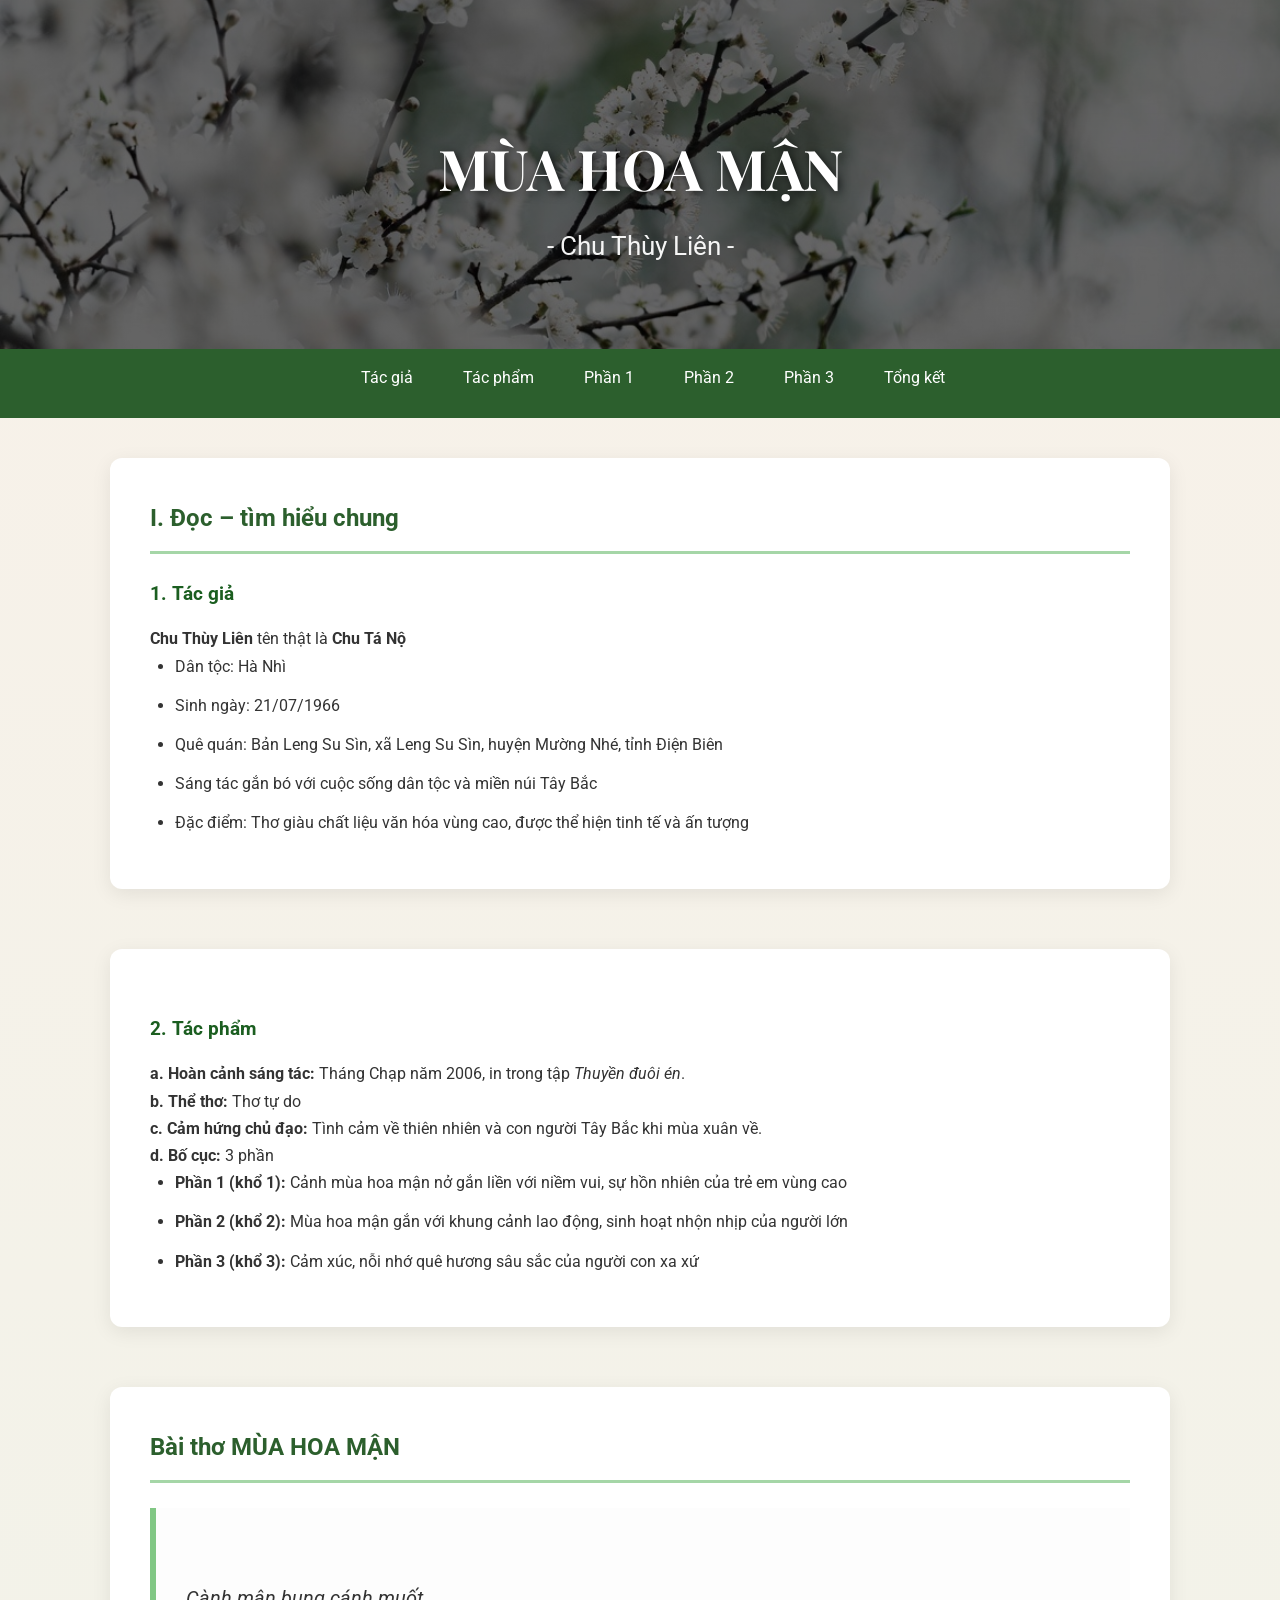
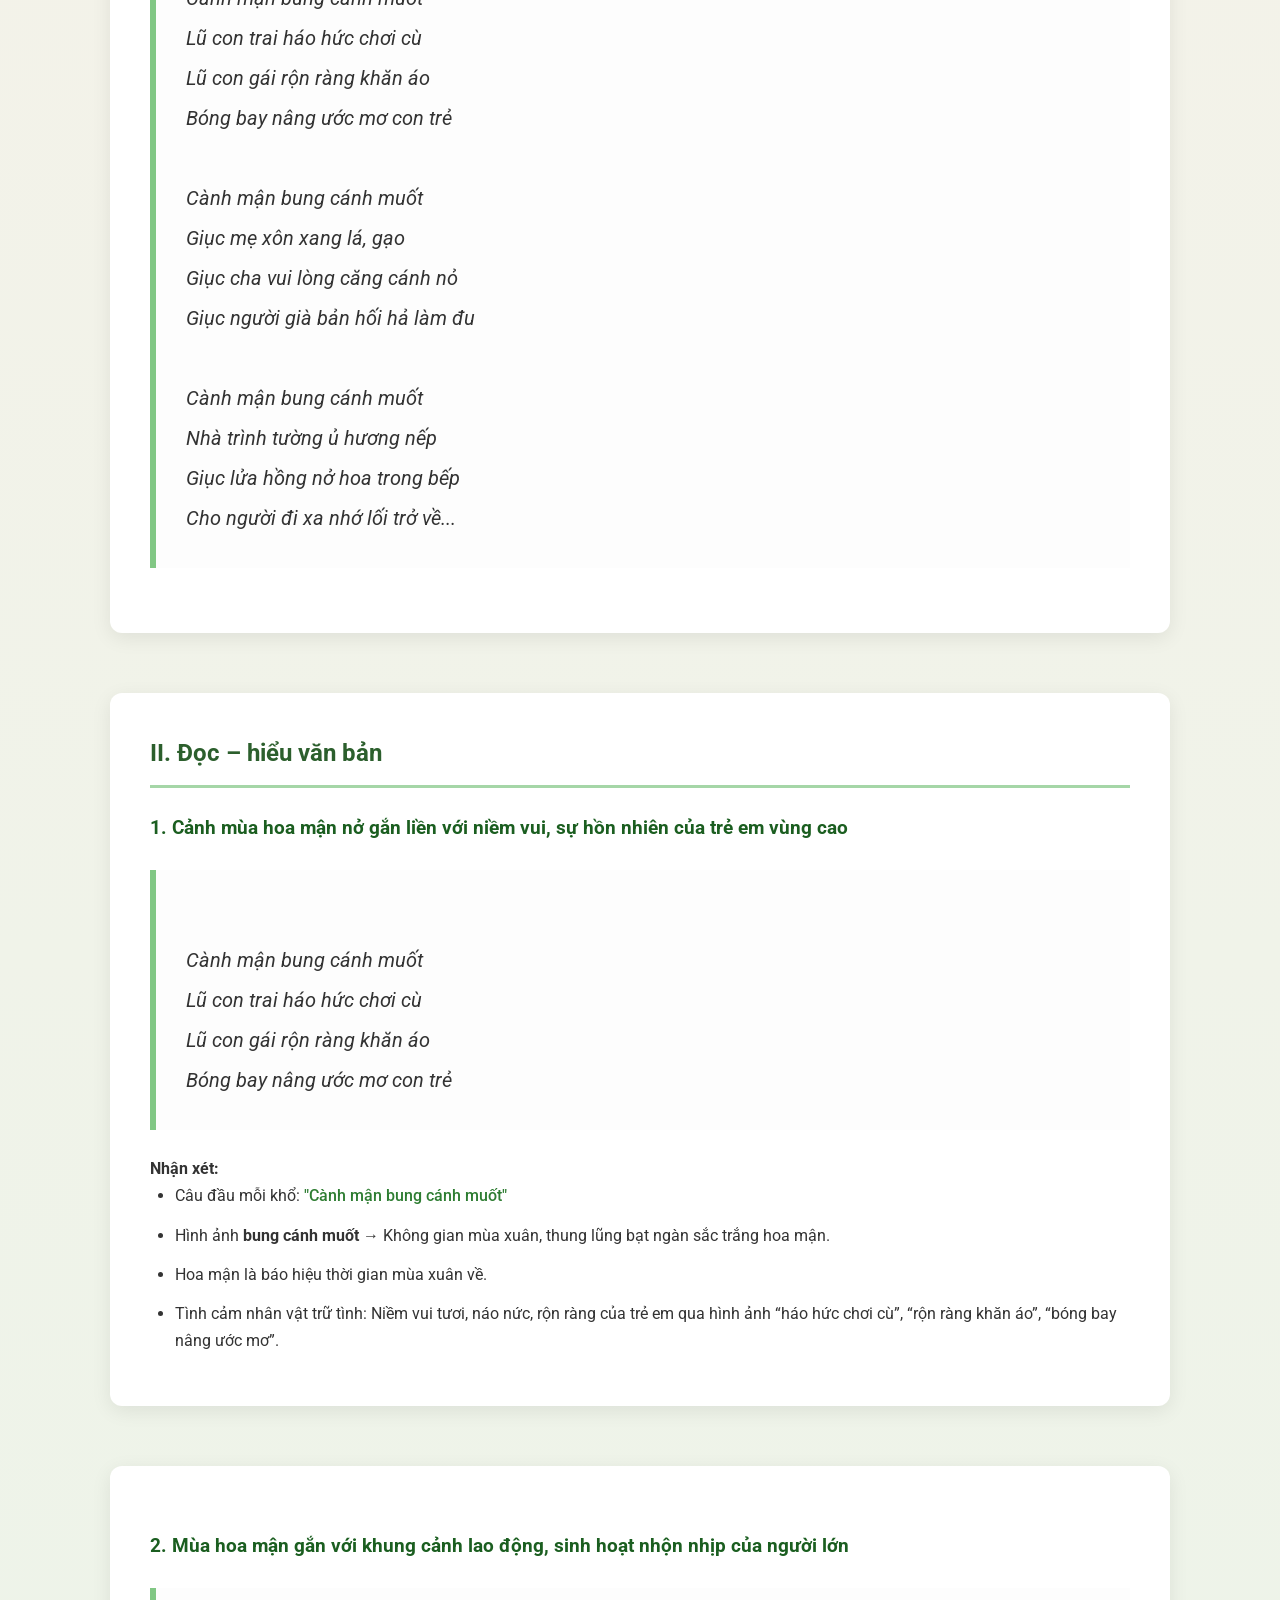
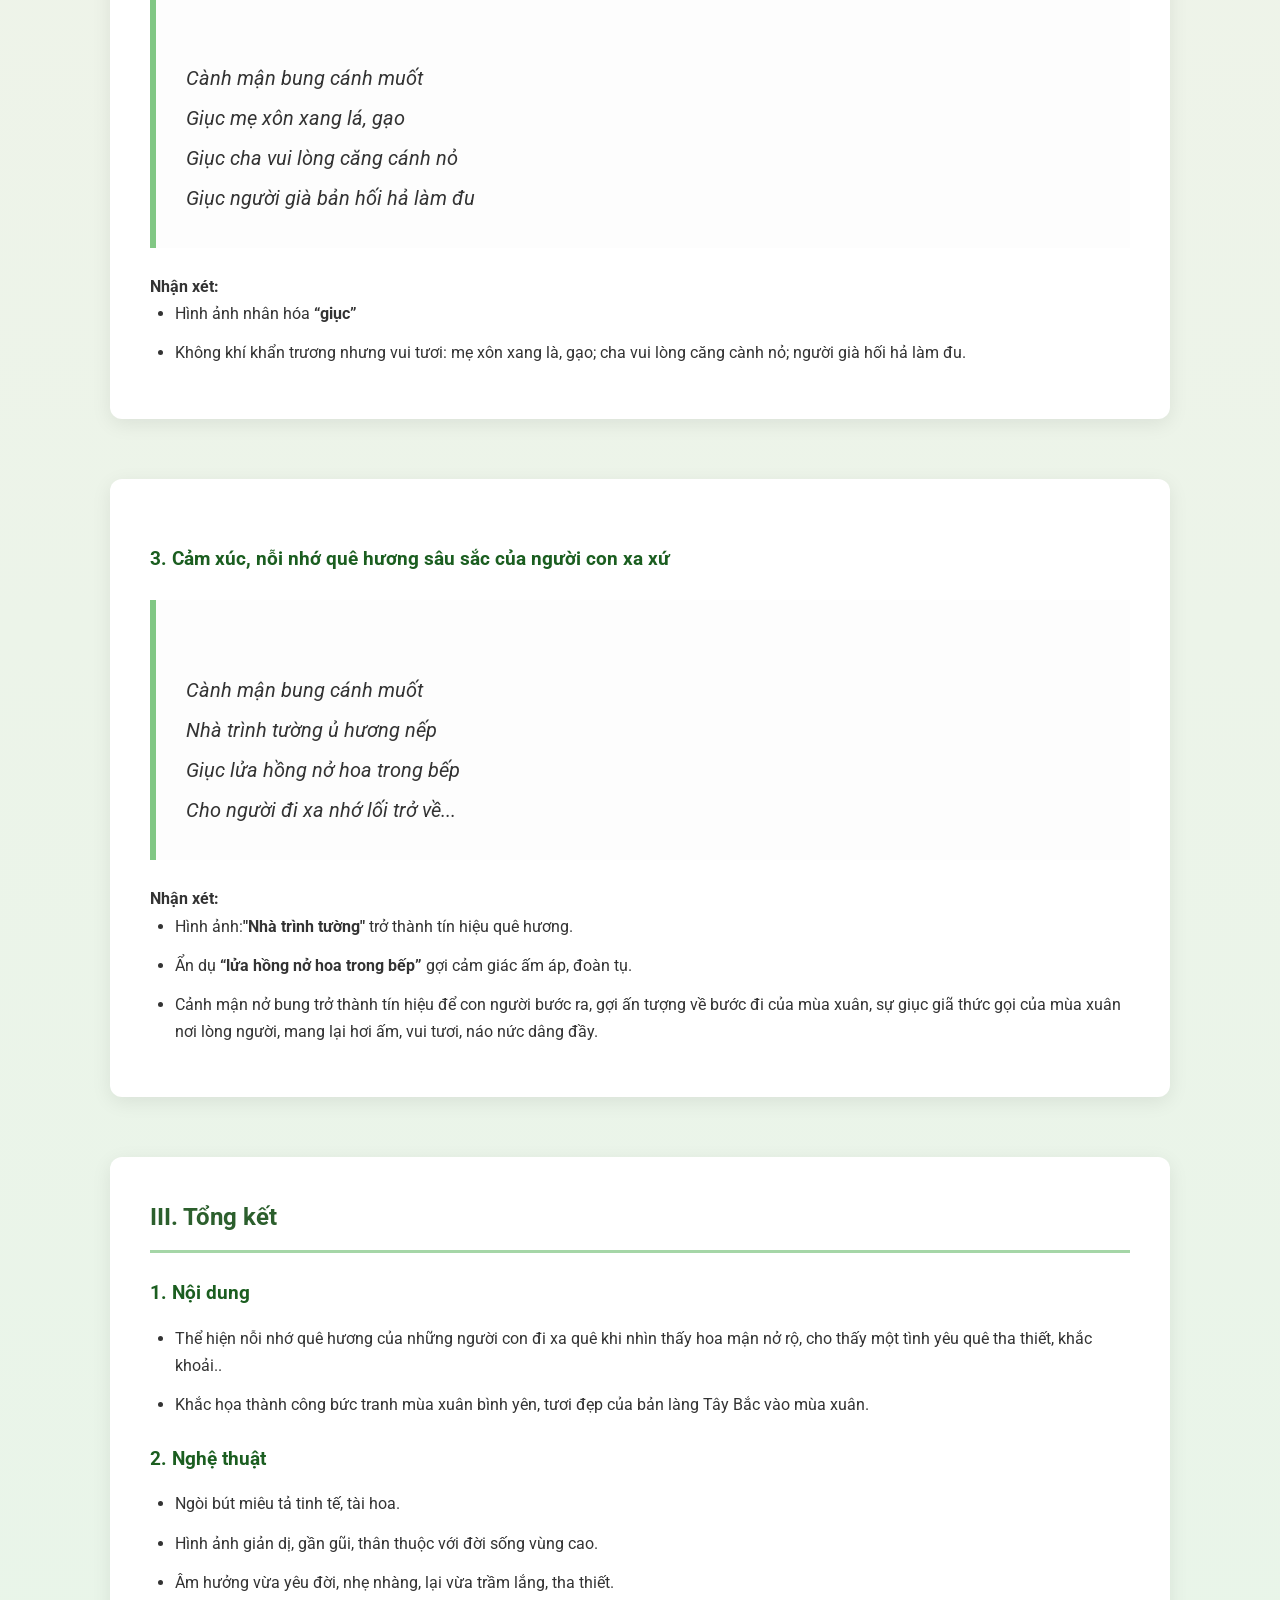
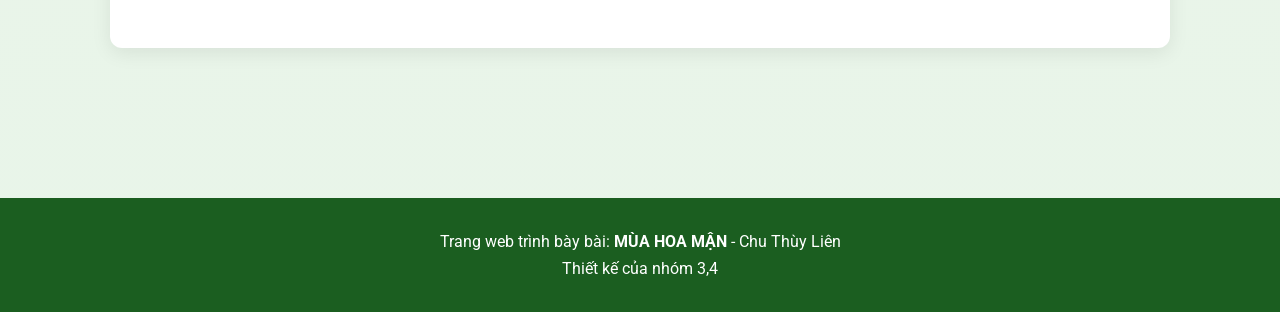
<file: index.html>
<!DOCTYPE html>
<html lang="vi">
<head>
    <meta charset="UTF-8">
    <meta name="viewport" content="width=device-width, initial-scale=1.0">
    <title>MÙA HOA MẬN - Chu Thùy Liên</title>
    <link rel="stylesheet" href="văn.css">
</head>
<body>

    <header>
        <h1 class="title">MÙA HOA MẬN</h1>
        <p class="author">- Chu Thùy Liên -</p>
    </header>

    <nav>
        <ul>
            <li><a href="#tacgia">Tác giả</a></li>
            <li><a href="#tacpham">Tác phẩm</a></li>
            <li><a href="#phan1">Phần 1 </a></li>
            <li><a href="#phan2">Phần 2</a></li>
            <li><a href="#phan3">Phần 3</a></li>
            <li><a href="#tongket">Tổng kết</a></li>
        </ul>
    </nav>

    <div class="container">

        <section id="tacgia">
            <h2>I. Đọc – tìm hiểu chung</h2>
            <h3>1. Tác giả</h3>
            <p><strong>Chu Thùy Liên</strong> tên thật là <strong>Chu Tá Nộ</strong></p>
            <ul>
                <li>Dân tộc: Hà Nhì</li>
                <li>Sinh ngày: 21/07/1966</li>
                <li>Quê quán: Bản Leng Su Sìn, xã Leng Su Sìn, huyện Mường Nhé, tỉnh Điện Biên</li>
                <li>Sáng tác gắn bó với cuộc sống dân tộc và miền núi Tây Bắc</li>
                <li>Đặc điểm: Thơ giàu chất liệu văn hóa vùng cao, được thể hiện tinh tế và ấn tượng</li>
            </ul>
        </section>

        <section id="tacpham">
            <h3>2. Tác phẩm</h3>
            <p><strong>a. Hoàn cảnh sáng tác:</strong> Tháng Chạp năm 2006, in trong tập <em>Thuyền đuôi én</em>.</p>
            <p><strong>b. Thể thơ:</strong> Thơ tự do</p>
            <p><strong>c. Cảm hứng chủ đạo:</strong> Tình cảm về thiên nhiên và con người Tây Bắc khi mùa xuân về.</p>
            <p><strong>d. Bố cục:</strong> 3 phần</p>
            <ul>
                <li><strong>Phần 1 (khổ 1):</strong> Cảnh mùa hoa mận nở gắn liền với niềm vui, sự hồn nhiên của trẻ em vùng cao</li>
                <li><strong>Phần 2 (khổ 2):</strong> Mùa hoa mận gắn với khung cảnh lao động, sinh hoạt nhộn nhịp của người lớn</li>
                <li><strong>Phần 3 (khổ 3):</strong> Cảm xúc, nỗi nhớ quê hương sâu sắc của người con xa xứ</li>
            </ul>
        </section>

        <!-- Bài thơ đầy đủ -->
        <section>
            <h2>Bài thơ MÙA HOA MẬN</h2>
            <div class="poem">
Cành mận bung cánh muốt
Lũ con trai háo hức chơi cù
Lũ con gái rộn ràng khăn áo
Bóng bay nâng ước mơ con trẻ

Cành mận bung cánh muốt
Giục mẹ xôn xang lá, gạo
Giục cha vui lòng căng cánh nỏ
Giục người già bản hối hả làm đu

Cành mận bung cánh muốt
Nhà trình tường ủ hương nếp
Giục lửa hồng nở hoa trong bếp
Cho người đi xa nhớ lối trở về...
            </div>
        </section>

        <section id="phan1">
            <h2>II. Đọc – hiểu văn bản</h2>
            <h3>1. Cảnh mùa hoa mận nở gắn liền với niềm vui, sự hồn nhiên của trẻ em vùng cao</h3>
            <div class="poem">
Cành mận bung cánh muốt
Lũ con trai háo hức chơi cù
Lũ con gái rộn ràng khăn áo
Bóng bay nâng ước mơ con trẻ
            </div>
            <p><strong>Nhận xét:</strong></p>
            <ul>
                <li>Câu đầu mỗi khổ: <span class="highlight">"Cành mận bung cánh muốt"</span></li>
                <li>Hình ảnh <strong>bung cánh muốt</strong> → Không gian mùa xuân, thung lũng bạt ngàn sắc trắng hoa mận.</li>
                <li>Hoa mận là báo hiệu thời gian mùa xuân về.</li>
                <li>Tình cảm nhân vật trữ tình: Niềm vui tươi, náo nức, rộn ràng của trẻ em qua hình ảnh “háo hức chơi cù”, “rộn ràng khăn áo”, “bóng bay nâng ước mơ”.</li>
            </ul>
        </section>

        <section id="phan2">
            <h3>2. Mùa hoa mận gắn với khung cảnh lao động, sinh hoạt nhộn nhịp của người lớn</h3>
            <div class="poem">
Cành mận bung cánh muốt
Giục mẹ xôn xang lá, gạo
Giục cha vui lòng căng cánh nỏ
Giục người già bản hối hả làm đu
            </div>
            <p><strong>Nhận xét:</strong></p>
            <ul>
                <li>Hình ảnh nhân hóa <strong>“giục”</strong></li>
                <li>Không khí khẩn trương nhưng vui tươi: mẹ xôn xang là, gạo; cha vui lòng căng cành nỏ; người già hối hả làm đu.</li>
            </ul>
        </section>

        <section id="phan3">
            <h3>3. Cảm xúc, nỗi nhớ quê hương sâu sắc của người con xa xứ</h3>
            <div class="poem">
Cành mận bung cánh muốt
Nhà trình tường ủ hương nếp
Giục lửa hồng nở hoa trong bếp
Cho người đi xa nhớ lối trở về...
            </div>
            <p><strong>Nhận xét:</strong></p>
            <ul>
                <li>Hình ảnh:<strong>"Nhà trình tường"</strong> trở thành tín hiệu quê hương.</li>
                <li>Ẩn dụ <strong>“lửa hồng nở hoa trong bếp”</strong> gợi cảm giác ấm áp, đoàn tụ.</li>
                <li>Cảnh mận nở bung trở thành tín hiệu để con người bước ra, gợi ấn tượng về bước đi của mùa xuân, sự giục giã thức gọi của mùa xuân nơi lòng người, mang lại hơi ấm, vui tươi, náo nức dâng đầy.</li>
            </ul>
        </section>

        <section id="tongket">
            <h2>III. Tổng kết</h2>
            <h3>1. Nội dung</h3>
            <ul>
                <li>Thể hiện nỗi nhớ quê hương của những người con đi xa quê khi nhìn thấy hoa mận nở rộ, cho thấy một tình yêu quê tha thiết, khắc khoải..</li>
                <li>Khắc họa thành công bức tranh mùa xuân bình yên, tươi đẹp của bản làng Tây Bắc vào mùa xuân.</li>
            </ul>

            <h3>2. Nghệ thuật</h3>
            <ul>
                <li>Ngòi bút miêu tả tinh tế, tài hoa.</li>
                <li>Hình ảnh giản dị, gần gũi, thân thuộc với đời sống vùng cao.</li>
                <li>Âm hưởng vừa yêu đời, nhẹ nhàng, lại vừa trầm lắng, tha thiết.</li>
            </ul>
        </section>

    </div>

    <footer>
        <p>Trang web trình bày bài: <strong>MÙA HOA MẬN</strong> - Chu Thùy Liên</p>
        <p>Thiết kế của nhóm 3,4</p>
    </footer>

</body>
</html>
</file>
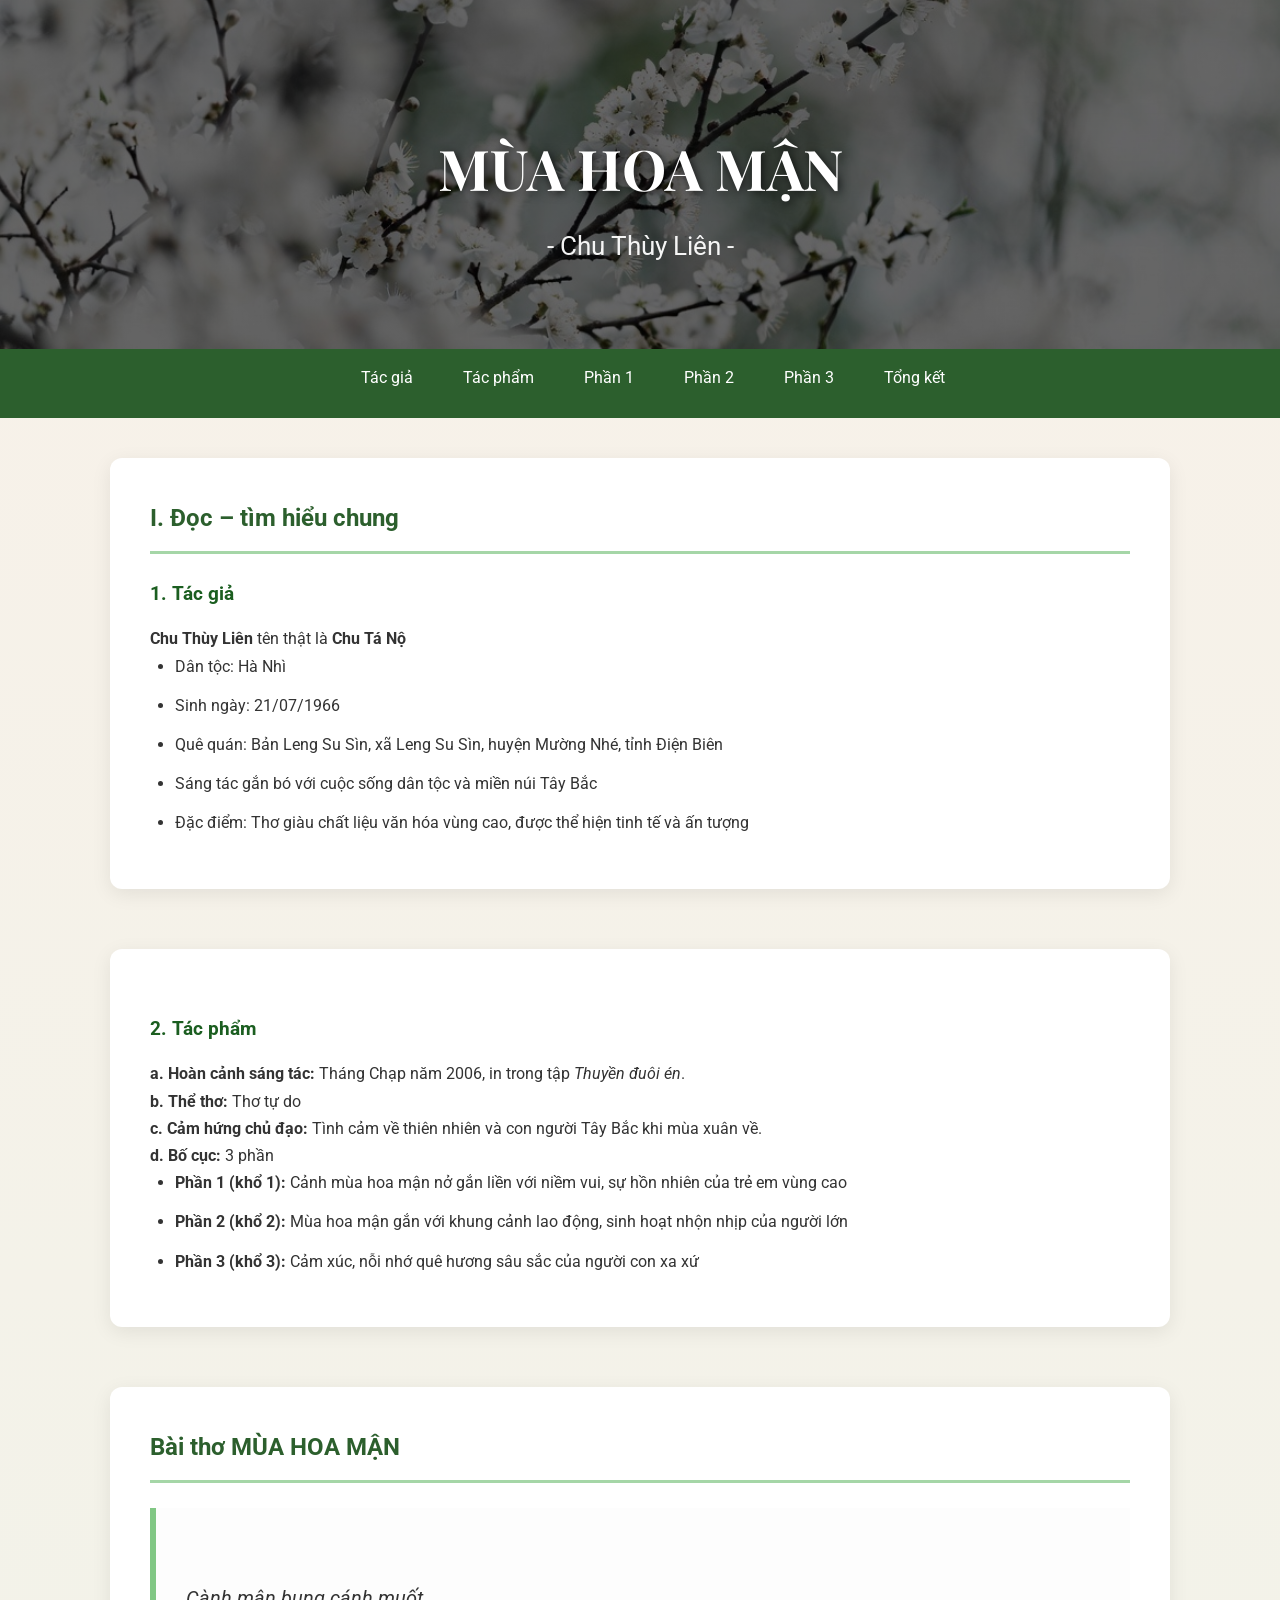
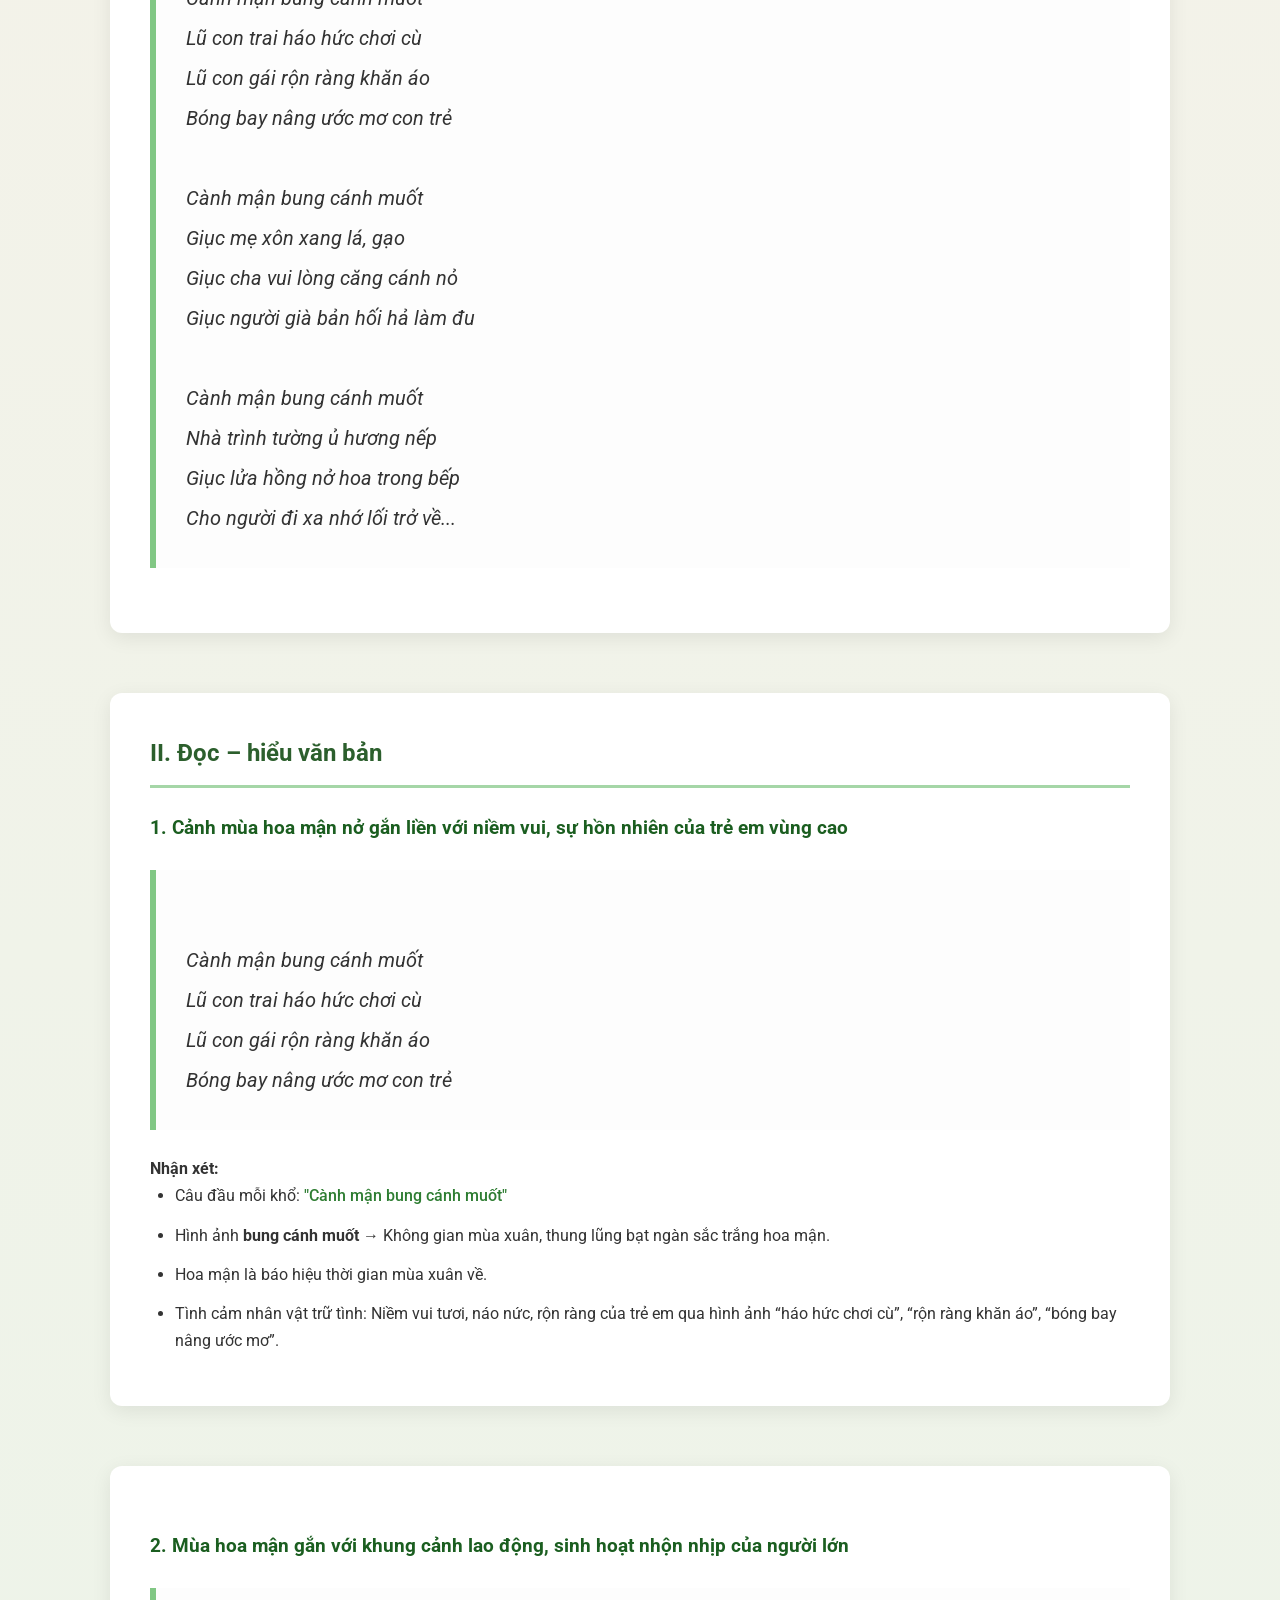
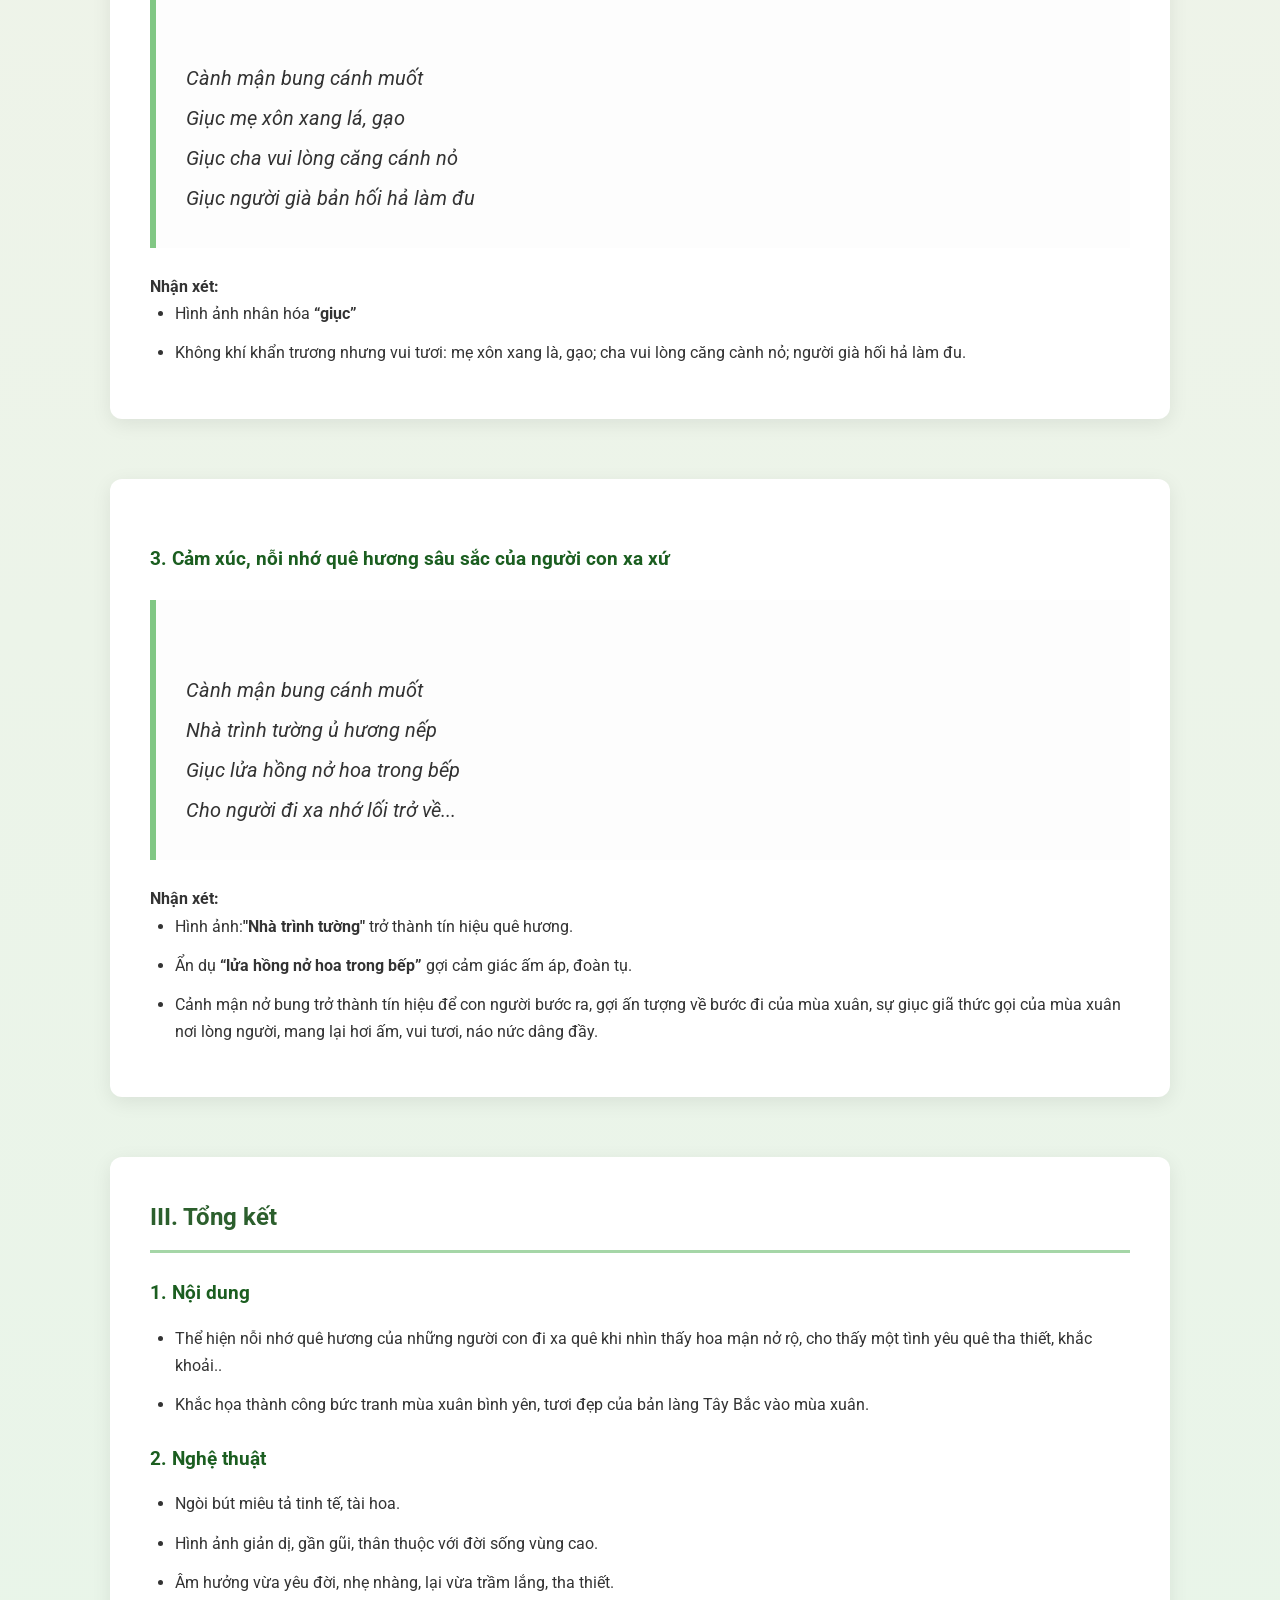
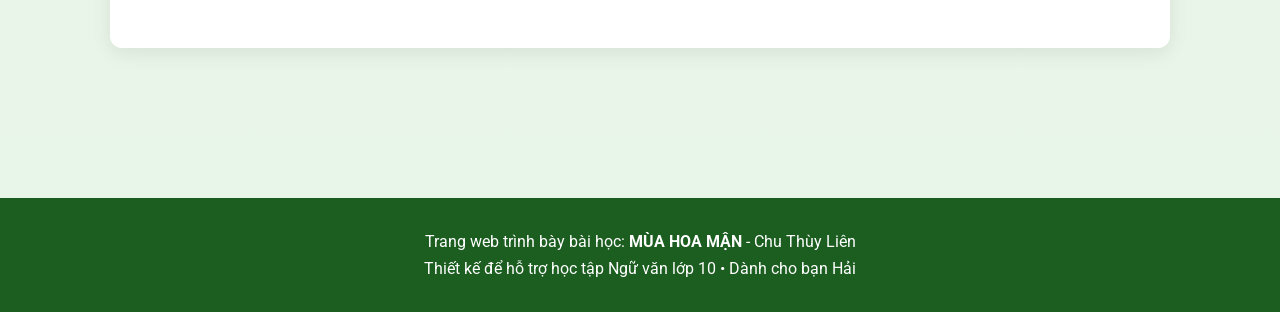
<file: văn.html>
<!DOCTYPE html>
<html lang="vi">
<head>
    <meta charset="UTF-8">
    <meta name="viewport" content="width=device-width, initial-scale=1.0">
    <title>MÙA HOA MẬN - Chu Thùy Liên</title>
    <link rel="stylesheet" href="văn.css">
</head>
<body>

    <header>
        <h1 class="title">MÙA HOA MẬN</h1>
        <p class="author">- Chu Thùy Liên -</p>
    </header>

    <nav>
        <ul>
            <li><a href="#tacgia">Tác giả</a></li>
            <li><a href="#tacpham">Tác phẩm</a></li>
            <li><a href="#phan1">Phần 1 </a></li>
            <li><a href="#phan2">Phần 2</a></li>
            <li><a href="#phan3">Phần 3</a></li>
            <li><a href="#tongket">Tổng kết</a></li>
        </ul>
    </nav>

    <div class="container">

        <section id="tacgia">
            <h2>I. Đọc – tìm hiểu chung</h2>
            <h3>1. Tác giả</h3>
            <p><strong>Chu Thùy Liên</strong> tên thật là <strong>Chu Tá Nộ</strong></p>
            <ul>
                <li>Dân tộc: Hà Nhì</li>
                <li>Sinh ngày: 21/07/1966</li>
                <li>Quê quán: Bản Leng Su Sìn, xã Leng Su Sìn, huyện Mường Nhé, tỉnh Điện Biên</li>
                <li>Sáng tác gắn bó với cuộc sống dân tộc và miền núi Tây Bắc</li>
                <li>Đặc điểm: Thơ giàu chất liệu văn hóa vùng cao, được thể hiện tinh tế và ấn tượng</li>
            </ul>
        </section>

        <section id="tacpham">
            <h3>2. Tác phẩm</h3>
            <p><strong>a. Hoàn cảnh sáng tác:</strong> Tháng Chạp năm 2006, in trong tập <em>Thuyền đuôi én</em>.</p>
            <p><strong>b. Thể thơ:</strong> Thơ tự do</p>
            <p><strong>c. Cảm hứng chủ đạo:</strong> Tình cảm về thiên nhiên và con người Tây Bắc khi mùa xuân về.</p>
            <p><strong>d. Bố cục:</strong> 3 phần</p>
            <ul>
                <li><strong>Phần 1 (khổ 1):</strong> Cảnh mùa hoa mận nở gắn liền với niềm vui, sự hồn nhiên của trẻ em vùng cao</li>
                <li><strong>Phần 2 (khổ 2):</strong> Mùa hoa mận gắn với khung cảnh lao động, sinh hoạt nhộn nhịp của người lớn</li>
                <li><strong>Phần 3 (khổ 3):</strong> Cảm xúc, nỗi nhớ quê hương sâu sắc của người con xa xứ</li>
            </ul>
        </section>

        <!-- Bài thơ đầy đủ -->
        <section>
            <h2>Bài thơ MÙA HOA MẬN</h2>
            <div class="poem">
Cành mận bung cánh muốt
Lũ con trai háo hức chơi cù
Lũ con gái rộn ràng khăn áo
Bóng bay nâng ước mơ con trẻ

Cành mận bung cánh muốt
Giục mẹ xôn xang lá, gạo
Giục cha vui lòng căng cánh nỏ
Giục người già bản hối hả làm đu

Cành mận bung cánh muốt
Nhà trình tường ủ hương nếp
Giục lửa hồng nở hoa trong bếp
Cho người đi xa nhớ lối trở về...
            </div>
        </section>

        <section id="phan1">
            <h2>II. Đọc – hiểu văn bản</h2>
            <h3>1. Cảnh mùa hoa mận nở gắn liền với niềm vui, sự hồn nhiên của trẻ em vùng cao</h3>
            <div class="poem">
Cành mận bung cánh muốt
Lũ con trai háo hức chơi cù
Lũ con gái rộn ràng khăn áo
Bóng bay nâng ước mơ con trẻ
            </div>
            <p><strong>Nhận xét:</strong></p>
            <ul>
                <li>Câu đầu mỗi khổ: <span class="highlight">"Cành mận bung cánh muốt"</span></li>
                <li>Hình ảnh <strong>bung cánh muốt</strong> → Không gian mùa xuân, thung lũng bạt ngàn sắc trắng hoa mận.</li>
                <li>Hoa mận là báo hiệu thời gian mùa xuân về.</li>
                <li>Tình cảm nhân vật trữ tình: Niềm vui tươi, náo nức, rộn ràng của trẻ em qua hình ảnh “háo hức chơi cù”, “rộn ràng khăn áo”, “bóng bay nâng ước mơ”.</li>
            </ul>
        </section>

        <section id="phan2">
            <h3>2. Mùa hoa mận gắn với khung cảnh lao động, sinh hoạt nhộn nhịp của người lớn</h3>
            <div class="poem">
Cành mận bung cánh muốt
Giục mẹ xôn xang lá, gạo
Giục cha vui lòng căng cánh nỏ
Giục người già bản hối hả làm đu
            </div>
            <p><strong>Nhận xét:</strong></p>
            <ul>
                <li>Hình ảnh nhân hóa <strong>“giục”</strong></li>
                <li>Không khí khẩn trương nhưng vui tươi: mẹ xôn xang là, gạo; cha vui lòng căng cành nỏ; người già hối hả làm đu.</li>
            </ul>
        </section>

        <section id="phan3">
            <h3>3. Cảm xúc, nỗi nhớ quê hương sâu sắc của người con xa xứ</h3>
            <div class="poem">
Cành mận bung cánh muốt
Nhà trình tường ủ hương nếp
Giục lửa hồng nở hoa trong bếp
Cho người đi xa nhớ lối trở về...
            </div>
            <p><strong>Nhận xét:</strong></p>
            <ul>
                <li>Hình ảnh:<strong>"Nhà trình tường"</strong> trở thành tín hiệu quê hương.</li>
                <li>Ẩn dụ <strong>“lửa hồng nở hoa trong bếp”</strong> gợi cảm giác ấm áp, đoàn tụ.</li>
                <li>Cảnh mận nở bung trở thành tín hiệu để con người bước ra, gợi ấn tượng về bước đi của mùa xuân, sự giục giã thức gọi của mùa xuân nơi lòng người, mang lại hơi ấm, vui tươi, náo nức dâng đầy.</li>
            </ul>
        </section>

        <section id="tongket">
            <h2>III. Tổng kết</h2>
            <h3>1. Nội dung</h3>
            <ul>
                <li>Thể hiện nỗi nhớ quê hương của những người con đi xa quê khi nhìn thấy hoa mận nở rộ, cho thấy một tình yêu quê tha thiết, khắc khoải..</li>
                <li>Khắc họa thành công bức tranh mùa xuân bình yên, tươi đẹp của bản làng Tây Bắc vào mùa xuân.</li>
            </ul>

            <h3>2. Nghệ thuật</h3>
            <ul>
                <li>Ngòi bút miêu tả tinh tế, tài hoa.</li>
                <li>Hình ảnh giản dị, gần gũi, thân thuộc với đời sống vùng cao.</li>
                <li>Âm hưởng vừa yêu đời, nhẹ nhàng, lại vừa trầm lắng, tha thiết.</li>
            </ul>
        </section>

    </div>

    <footer>
        <p>Trang web trình bày bài học: <strong>MÙA HOA MẬN</strong> - Chu Thùy Liên</p>
        <p>Thiết kế để hỗ trợ học tập Ngữ văn lớp 10 • Dành cho bạn Hải</p>
    </footer>

</body>
</html>
</file>
<file: văn.css>
@import url('https://fonts.googleapis.com/css2?family=Roboto:wght@400;500;700&family=Playfair+Display:wght@700&display=swap');
 
* { margin: 0; padding: 0; box-sizing: border-box; }
body {
    font-family: 'Roboto', sans-serif;
    line-height: 1.7;
    color: #333;
    background: linear-gradient(to bottom, #f8f1e9, #e8f5e9);
}
header {
    background: linear-gradient(rgba(0,0,0,0.6), rgba(0,0,0,0.6)), url(image/backgroud.jpg) center/cover no-repeat;
    color: white;
    text-align: center;
    padding: 120px 20px 80px;
}
.title {
    font-family: 'Playfair Display', serif;
    font-size: 3.5rem;
    margin-bottom: 10px;
    text-shadow: 2px 2px 10px rgba(0,0,0,0.7);
}
.author {
    font-size: 1.6rem;
    opacity: 0.95;
}
nav {
    background: #2c5f2d;
    position: sticky;
    top: 0;
    z-index: 100;
}
nav ul {
    display: flex;
    justify-content: center;
    list-style: none;
    flex-wrap: wrap;
}
nav a {
    color: white;
    text-decoration: none;
    padding: 15px 25px;
    display: block;
    transition: 0.3s;
}
nav a:hover {
    background: #4a8c4e;
}
.container {
    max-width: 1100px;
    margin: 0 auto;
    padding: 40px 20px;
}
section {
    margin-bottom: 60px;
    background: white;
    padding: 40px;
    border-radius: 12px;
    box-shadow: 0 5px 20px rgba(0,0,0,0.08);
}
h2 {
    color: #2c5f2d;
    border-bottom: 3px solid #a5d6a7;
    padding-bottom: 12px;
    margin-bottom: 25px;
}
h3 {
    color: #1b5e20;
    margin: 25px 0 15px;
}
.poem {
    background: #fdfdfd;
    padding: 30px;
    border-left: 6px solid #81c784;
    font-style: italic;
    line-height:2;
    margin: 25px 0;
    white-space: pre-line;
    font-size: 1.25rem;
}
ul { padding-left: 25px; }
li { margin-bottom: 12px; }
footer {
    background: #1b5e20;
    color: white;
    text-align: center;
    padding: 30px;
    margin-top: 50px;
}
.highlight { color: #2e7d32; font-weight: 500; }
</file>
